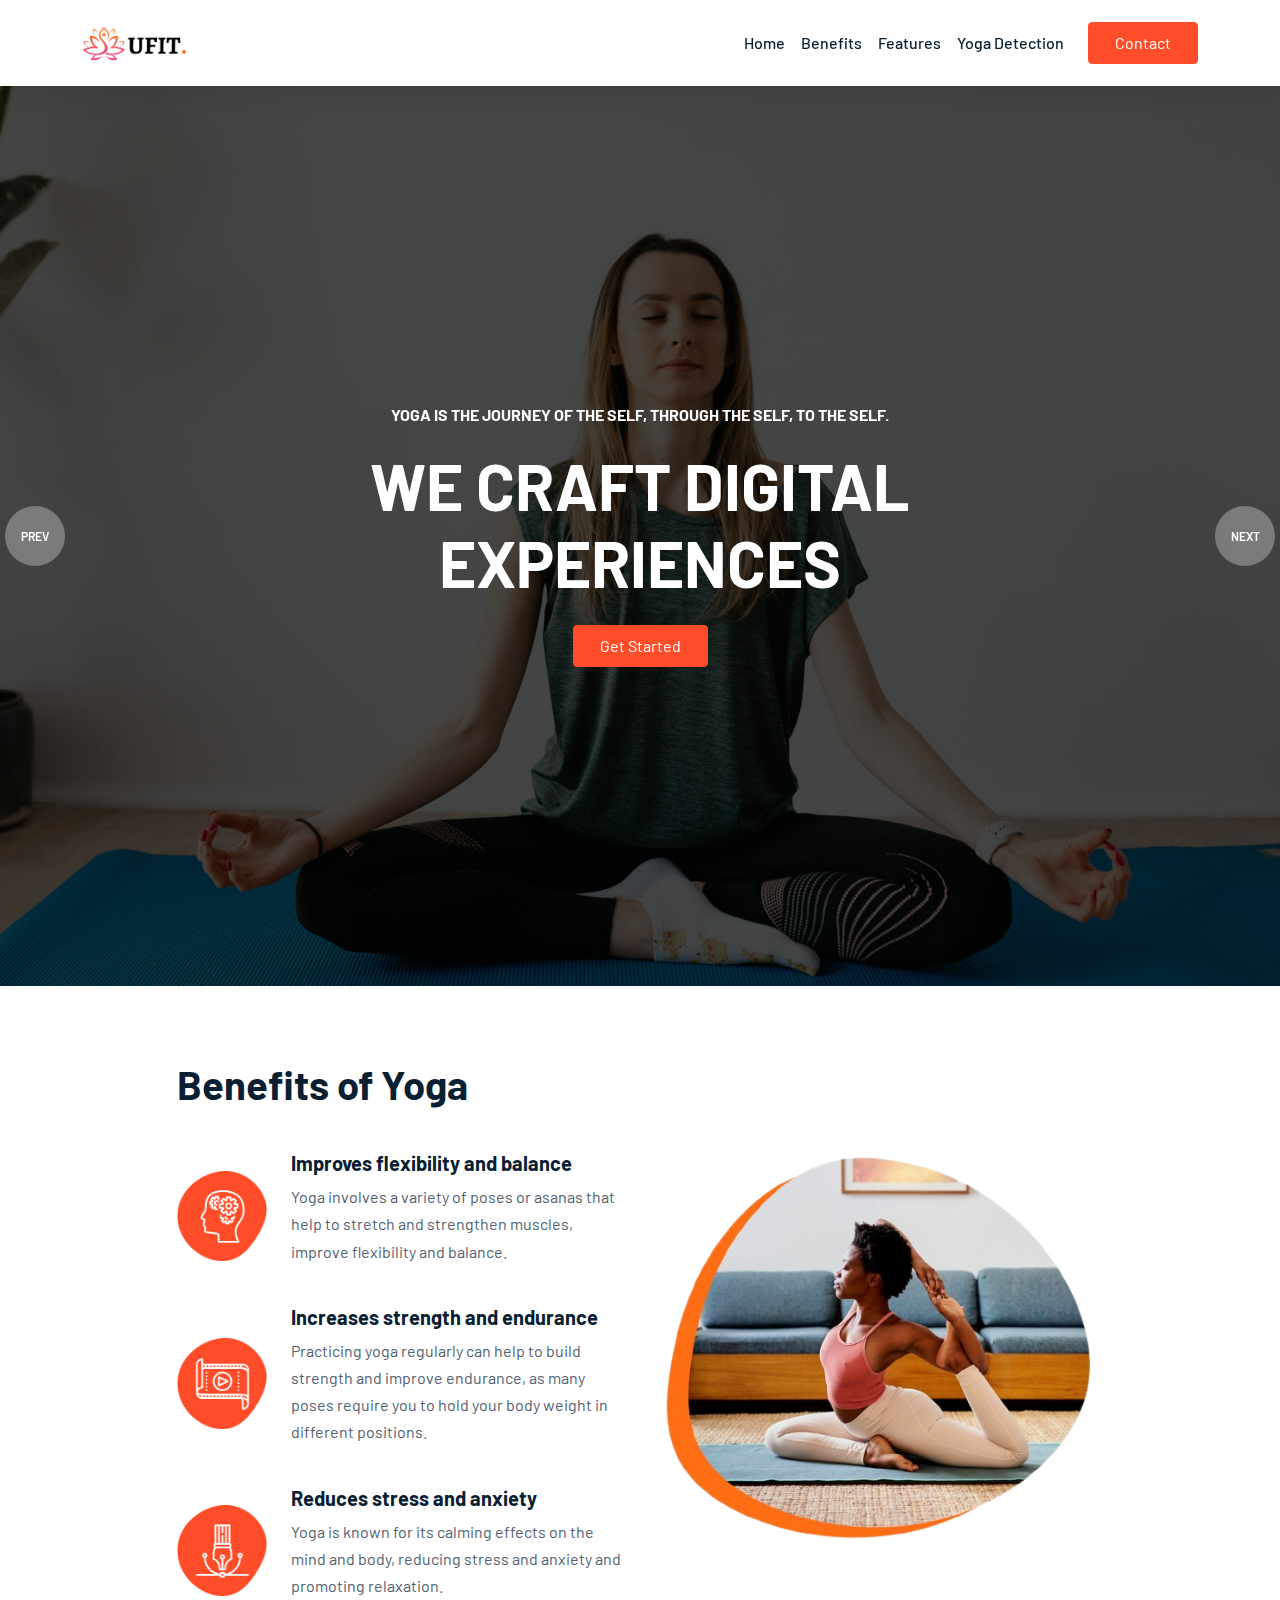
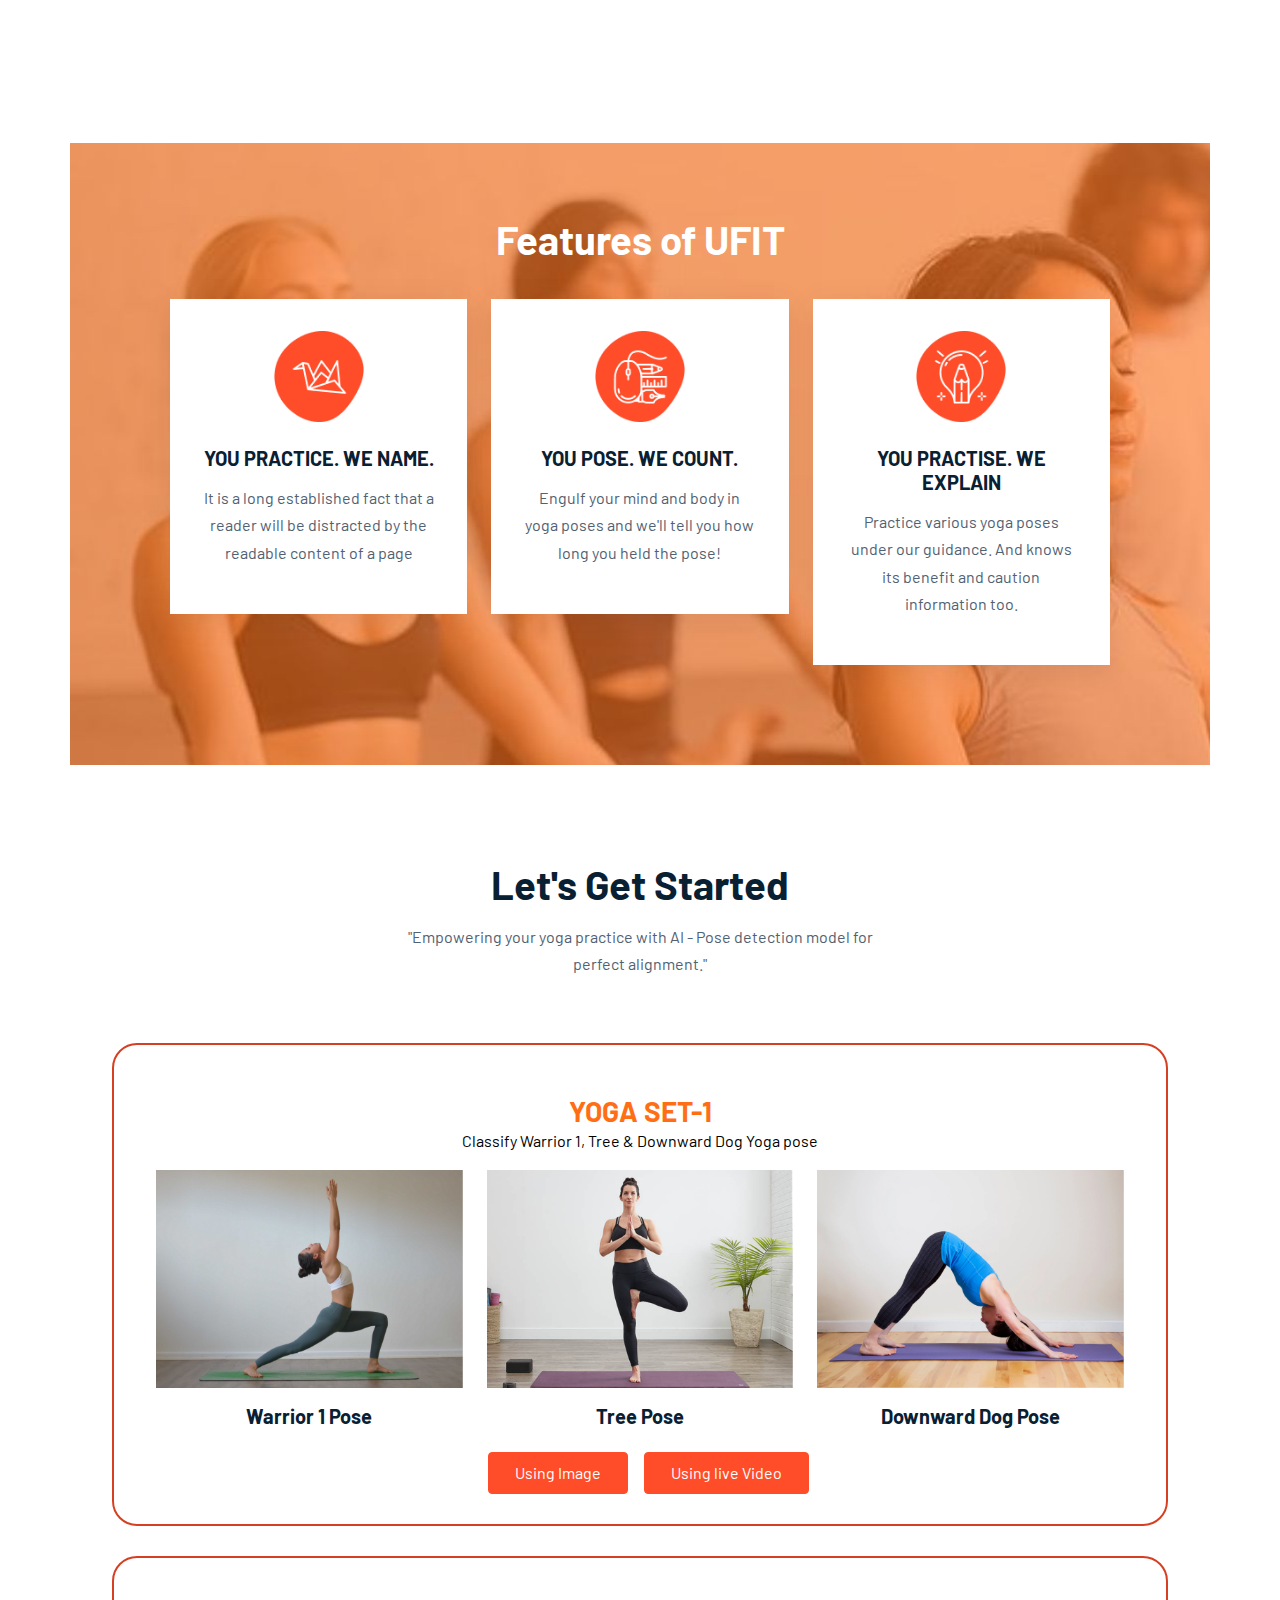
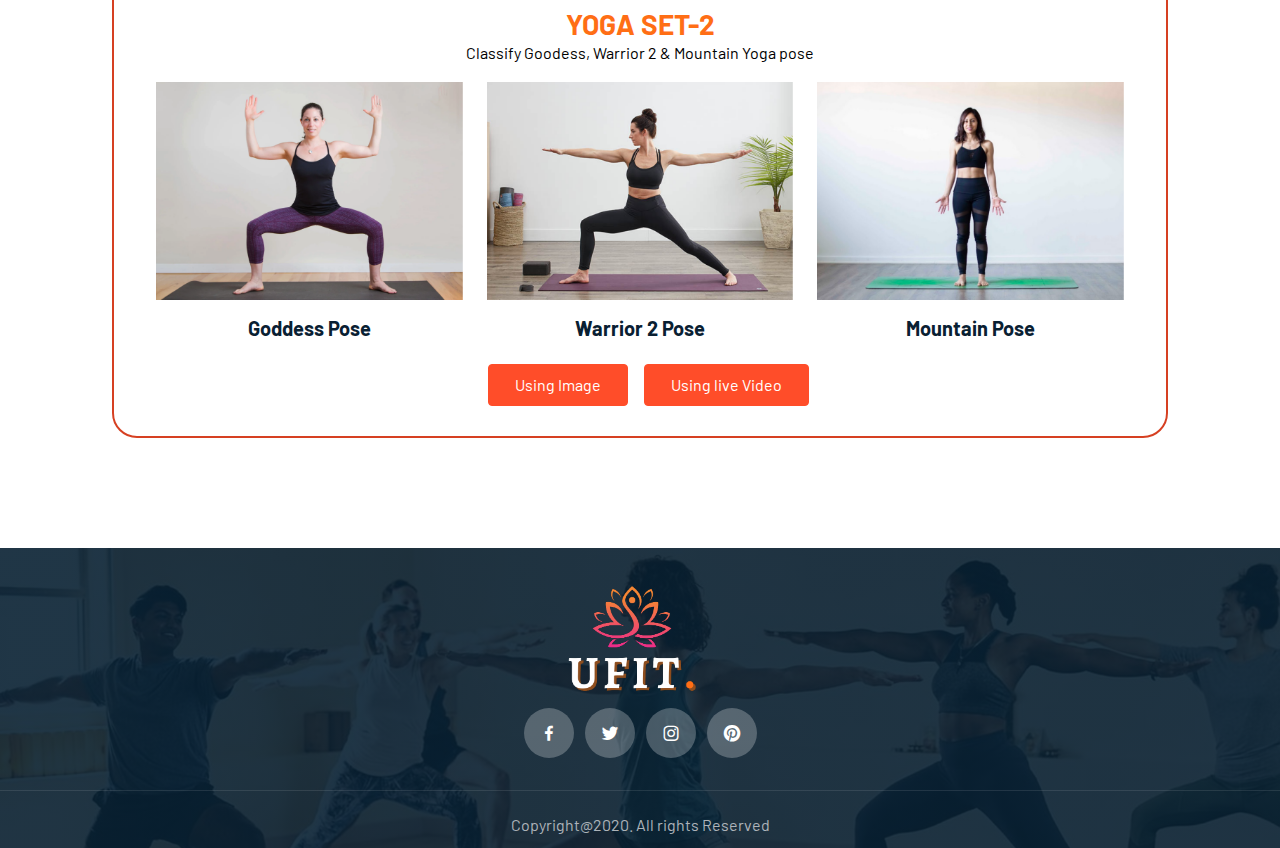
<file: index.html>
<!doctype html>
<html lang="en">

<head>
    <!-- Required meta tags -->
    <meta charset="utf-8">
    <meta name="viewport" content="width=device-width, initial-scale=1">

    <!-- Bootstrap CSS -->
    <link rel="stylesheet" href="css/bootstrap.min.css">
    <link rel="stylesheet" href="css/owl.carousel.min.css">
    <link rel="stylesheet" href="css/owl.theme.default.min.css">
    <link href='https://unpkg.com/boxicons@2.1.1/css/boxicons.min.css' rel='stylesheet'>
    <link rel="icon" type="image/x-icon" href="/img/UFIT-1.png">
    <link rel="stylesheet" href="css/style.css">

    <title>UFIT</title>
</head>

<body data-bs-spy="scroll" data-bs-target=".navbar" data-bs-offset="70">

    <!-- BOTTOM NAV -->
    <nav class="navbar navbar-expand-lg navbar-light bg-white sticky-top">
        <div class="container">
            <a class="navbar-brand" href="#"><img src="img/UFIT-2.png" height="60px"><span class="dot"></span></a>
            <button class="navbar-toggler" type="button" data-bs-toggle="collapse" data-bs-target="#navbarNav"
                aria-controls="navbarNav" aria-expanded="false" aria-label="Toggle navigation">
                <span class="navbar-toggler-icon"></span>
            </button>
            <div class="collapse navbar-collapse" id="navbarNav">
                <ul class="navbar-nav ms-auto">
                    <li class="nav-item">
                        <a class="nav-link" href="#home">Home</a>
                    </li>
                    <li class="nav-item">
                        <a class="nav-link" href="#about">Benefits</a>
                    </li>
                    <li class="nav-item">
                        <a class="nav-link" href="#services">Features</a>
                    </li>
                    <li class="nav-item">
                        <a class="nav-link" href="#team">Yoga Detection</a>
                    </li>
                </ul>
                <a href="#" data-bs-toggle="modal" data-bs-target="#exampleModal" class="btn btn-brand ms-lg-3">Contact</a>
            </div>
        </div>
    </nav>

    <!-- SLIDER -->
    <div class="owl-carousel owl-theme hero-slider">
        <div class="slide slide1">
            <div class="container">
                <div class="row">
                    <div class="col-12 text-center text-white">
                        <h6 class="text-white text-uppercase">Yoga is the journey of the self, through the self, to the self.</h6>
                        <h1 class="display-3 my-4">We craft digital<br />experiences</h1>
                        <a href="#team" class="btn btn-brand">Get Started</a>
                        <!--<a href="#" class="btn btn-outline-light ms-3">Our work</a>-->
                    </div>
                </div>
            </div>
        </div>
        <div class="slide slide2">
            <div class="container">
                <div class="row">
                    <div class="col-12 col-lg-10 offset-lg-1 text-white">
                        <h6 class="text-white text-uppercase">We craft digital experiences</h6>
                        <h1 class="display-3 my-4">Yoga is the journey of the self, through the self, to the self.</h1>
                        <center><a href="#team" class="btn btn-brand">Get Started</a></center>
                        <!--<a href="#" class="btn btn-outline-light ms-3">Our work</a>-->
                    </div>
                </div>
            </div>
        </div>
    </div>

    <!-- ABOUT -->
    <section id="about" style="padding-top: 0px;">
        <div class="container">
        
            <div class="row justify-content-center">
                <div class="col-lg-5 py-5">
                    <div class="row">

                        <div class="col-12">

                        <p><h1>Benefits of Yoga</h1></p> <br>
                            <div class="info-box">
                                <img src="img/icon6.png" alt="">
                                <div class="ms-4">
                                    <h5>Improves flexibility and balance</h5>
                                    <p>Yoga involves a variety of poses or asanas that help to stretch and strengthen muscles, improve flexibility and balance. </p>
                                </div>
                            </div>
                        </div>
                        <div class="col-12 mt-4">
                            <div class="info-box">
                                <img src="img/icon4.png" alt="">
                                <div class="ms-4">
                                    <h5>Increases strength and endurance</h5>
                                    <p>Practicing yoga regularly can help to build strength and improve endurance, as many poses require you to hold your body weight in different positions. </p>
                                </div>
                            </div>
                        </div>
                        <div class="col-12 mt-4">
                            <div class="info-box">
                                <img src="img/icon5.png" alt="">
                                <div class="ms-4">
                                    <h5>Reduces stress and anxiety</h5>
                                    <p> Yoga is known for its calming effects on the mind and body, reducing stress and anxiety and promoting relaxation.</p>
                                </div>
                            </div>
                        </div>
                    </div>
                </div>
                <div class="col-lg-5">
                    <br>
                    <img src="img/features.png" alt="" style="padding-top:120px;">
                </div>
            </div>
        </div>
    </section>
    <section id="services" class="text-center" style="padding-top: 0px; margin-top: 0px;">
        <div class="container bg-img">
            <div class="row">
                <div class="col-12">
                    <div class="intro features">
                        <!--<h6 class="text0">What we do?</h6>--> <br>
                        <h1 class="text1">Features of UFIT</h1>
                        
                    </div>
                </div>
            </div>
            <div class="row g-4">
                <div class="col-lg-4 col-md-6">
                    <div class="service">
                        <img src="img/icon1.png" alt="">
                        <h5>YOU PRACTICE. WE NAME.</h5>
                        <p>It is a long established fact that a reader will be distracted by the readable
                            content of a page</p>
                    </div>
                </div>
                <div class="col-lg-4 col-md-6">
                    <div class="service">
                        <img src="img/icon2.png" alt="">
                        <h5>YOU POSE. WE COUNT.</h5>
                        <p>Engulf your mind and body in yoga poses and we'll tell you how long you held the pose!</p>
                    </div>
                </div>
                <div class="col-lg-4 col-md-6">
                    <div class="service">
                        <img src="img/icon3.png" alt="">
                        <h5>YOU PRACTISE. WE EXPLAIN</h5>
                        <p>Practice various yoga poses under our guidance. And knows its benefit and caution information too.</p>
                    </div>
                </div>
                
            </div>
        </div>
    </section>

    

    <section id="team" style="padding-top: 0; margin-top:0 ;">
        <div class="container">
            <div class="row">
                <div class="col-12">
                    <div class="intro">
                        <!--<h6>Team</h6>-->
                        <h1>Let's Get Started</h1>
                        <p class="mx-auto">"Empowering your yoga practice with AI - Pose detection model for perfect alignment."</p>
                    </div>
                </div>
            </div>
            <div class="get-started">
            <div class="row justify-content-center color-div">
                <div class="text-get">
                    <h3 style="color: #ff6e15; margin-top: 20px;">YOGA SET-1</h3>
                    <p style="color: black; margin-top: -10px;">Classify Warrior 1, Tree & Downward Dog Yoga pose</p>
                </div>
                <div class="col-lg-4 col-md-8">
                    <div class="team-member">
                        <div class="image">
                            <img src="img/2.png" alt="">
                            
                            <div class="overlay"></div>
                        </div>

                        <h5>Warrior 1 Pose</h5>
                        
                    </div>
                </div>
                <div class="col-lg-4 col-md-8">
                    <div class="team-member">
                        <div class="image">
                            <img src="img/1.png" alt="">
                            
                            <div class="overlay"></div>
                        </div>

                        <h5>Tree Pose</h5>
                        
                    </div>
                </div>
                <div class="col-lg-4 col-md-8">
                    <div class="team-member">
                        <div class="image">
                            <img src="img/3.png" alt="">
                            
                            <div class="overlay"></div>
                        </div>

                        <h5>Downward Dog Pose</h5>
                        
                    </div>
                </div>
                <br>
                <div style="display: flex;
                flex-direction: row;
                justify-content: center;
                align-items: center; margin-top: 20px;">
                <a href="./templates/image.html"  > <button type="button" class="btn btn-brand ms-lg-3" id="set1-btn">Using Image</button></a>
                <br>
                <a href="./templates/webcam.html" > <button type="button"  class="btn btn-brand ms-lg-3" id="set1-real-btn">Using live Video </button></a></div>
            </div>
            <div class="row justify-content-center color-div">
                <div class="text-get">
                    <h3 style="color: #ff6e15; margin-top: 20px;">YOGA SET-2</h3>
                    <p style="color: black; margin-top: -10px;">Classify Goodess, Warrior 2 & Mountain Yoga pose</p>
                </div>
                <div class="col-lg-4 col-md-8">
                    <div class="team-member">
                        <div class="image">
                            <img src="img/4.png" alt="">
                            
                            <div class="overlay"></div>
                        </div>

                        <h5>Goddess Pose</h5>
                        
                    </div>
                </div>
                <div class="col-lg-4 col-md-8">
                    <div class="team-member">
                        <div class="image">
                            <img src="img/5.png" alt="">
                            
                            <div class="overlay"></div>
                        </div>

                        <h5>Warrior 2 Pose</h5>
                        
                    </div>
                </div>
                <div class="col-lg-4 col-md-8">
                    <div class="team-member">
                        <div class="image">
                            <img src="img/6.png" alt="">
                            
                            <div class="overlay"></div>
                        </div>

                        <h5>Mountain Pose</h5>
                        
                    </div>
                </div>
                
                <div style="display: flex;
                flex-direction: row;
                justify-content: center;
                align-items: center; margin-top: 20px;">
                
                <a href="./templates/image.html"  > <button type="button" class="btn btn-brand ms-lg-3" id="set2-btn">Using Image</button></a>
                <br>
                <a href="./templates/webcam.html" > <button type="button"  class="btn btn-brand ms-lg-3" id="set2-real-btn" >Using live Video </button></a></div>
            </div>
        </div>
    </div>
    </section>

    

    <footer>
        <div class="footer-top text-center">
            <div class="container">
                <div class="row justify-content-center">
                    <div class="col-lg-6 text-center">
                        <h4 class="navbar-brand"><img src="/img/UFIT-3.png" style="width: 200px; margin-top: -50px"><span class="dot"></span></h4>
                        
                        <div class="col-auto social-icons">
                            <a href="#"><i class='bx bxl-facebook'></i></a>
                            <a href="#"><i class='bx bxl-twitter'></i></a>
                            <a href="#"><i class='bx bxl-instagram'></i></a>
                            <a href="#"><i class='bx bxl-pinterest'></i></a>
                        </div>
                    </div>
                </div>
            </div>
        </div>
        <div class="footer-bottom text-center">
            <p class="mb-0">Copyright@2020. All rights Reserved</p>
        </div>
    </footer>


    <!-- Modal -->
    <div class="modal fade" id="exampleModal" tabindex="-1" aria-labelledby="exampleModalLabel" aria-hidden="true">
        <div class="modal-dialog modal-dialog-centered modal-xl">
            <div class="modal-content">
                <div class="modal-body p-0">
                    <div class="container-fluid">
                        <div class="row gy-4">
                            <div class="col-lg-4 col-sm-12 bg-cover contact-pg">
                                <div>
                                    
                                </div>
                            </div>
                            <div class="col-lg-8">
                                <form class="p-lg-5 col-12 row g-3">
                                    <div>
                                        <h1>Get in touch</h1>
                                    <p>Fell free to contact us and we will get back to you as soon as possible</p>
                                    </div>
                                    <div class="col-lg-6">
                                        <label for="userName" class="form-label">First name</label>
                                        <input type="text" class="form-control" placeholder="Jon" id="userName"
                                            aria-describedby="emailHelp">
                                    </div>
                                    <div class="col-lg-6">
                                        <label for="userName" class="form-label">Last name</label>
                                        <input type="text" class="form-control" placeholder="Doe" id="userName"
                                            aria-describedby="emailHelp">
                                    </div>
                                    <div class="col-12">
                                        <label for="userName" class="form-label">Email address</label>
                                        <input type="email" class="form-control" placeholder="Johndoe@example.com" id="userName"
                                            aria-describedby="emailHelp">
                                    </div>
                                    <div class="col-12">
                                        <label for="exampleInputEmail1" class="form-label">Enter Message</label>
                                        <textarea name="" placeholder="This is looking great and nice." class="form-control" id=""  rows="4"></textarea>
                                    </div>

                                    <div class="col-12">
                                        <button type="submit" class="btn btn-brand">Send Message</button>
                                    </div>
                                </form>
                            </div>
                        </div>
                    </div>
                </div>

            </div>
        </div>
    </div>









    <script src="js/jquery.min.js"></script>
    <script src="js/bootstrap.bundle.min.js"></script>
    <script src="js/owl.carousel.min.js"></script>
    <script src="js/app.js"></script>
    <script>
        document.getElementById("set1-btn").addEventListener("click", () => {
            console.log("Set 1 Button");
            sessionStorage.setItem("yogaSet", "1");
        });

        document.getElementById("set1-real-btn").addEventListener("click", () => {
            console.log("Set 1 Button");
            sessionStorage.setItem("yogaSet", "1");
        });

        document.getElementById("set2-btn").addEventListener("click", () => {
            console.log("Set 2 Button");
            sessionStorage.setItem("yogaSet", "2");
        });
        document.getElementById("set2-real-btn").addEventListener("click", () => {
            console.log("Set 2 Button");
            sessionStorage.setItem("yogaSet", "2");
        });
    </script>
</body>

</html>
</file>
<file: css/style.css>
@import url('https://fonts.googleapis.com/css2?family=Barlow:wght@400;500;600;700&display=swap');

:root {
    --brand: #ff4d29;
    --dark: #092032;
    --body: #516171;
    --border: rgba(0,0,0,0.08);
    --shadow: 0px 6px 30px rgba(0, 0, 0, 0.08);
    
}

body {
    font-family: "Barlow", sans-serif;
    color: var(--body);
    line-height: 1.7;
}

h1,h2,h3,h4,h5,h6,
.display-1,.display-2,.display-3,.display-4 {
    font-weight: 700;
    color: var(--dark);
}
.bg-img {
    background-image: url("/img/yoga1.jpg");
    width: 100%;
    padding-bottom: 100px;
    padding-top: 30px;
    padding-left: 100px;
    padding-right: 100px;
}
.features {
    color: white;
}
.bg-cover {
    background-size: cover;
    background-position: center;
    background-repeat: no-repeat;
}

img {
    width: 100%;
}

a {
    color: var(--dark);
    transition: all 0.4s ease;
    font-weight: 500;
}

a:hover {
    color: var(--brand);
}

section {
    padding-top: 80px;
    padding-bottom: 80px;
}

.text-brand {
    color: var(--brand) !important;
}


.hero-slider .owl-prev,
.hero-slider .owl-next{
    background-color: rgba(255, 255, 255, 0.3) !important;
    width: 60px !important;
    height: 60px !important;
    display: block;
    display: grid;
    place-items: center;
    color: #fff !important;
    border-radius: 100px;
    line-height: 0;
    border-radius: 100px !important;
    position: absolute;
    top: 50%;
    font-weight: 600 !important;
    font-size: 12px !important;
    transition: all 0.4s ease;
    margin-top: -30px !important;
}

.owl-prev {
    left: 0;
}
.owl-next {
    right: 0;
}

.hero-slider .owl-prev:hover,
.hero-slider .owl-next:hover {
    background-color: var(--brand) !important; 
}

.owl-dot.active span{
    background-color: var(--brand) !important;
}


 /* slide */
 .slide {
     min-height: 100vh;
     display: flex;
     align-items: center;
     justify-content: center;
     position: relative;
}

.slide1 {
    background: linear-gradient(rgba(0, 0, 0, 0.4), rgba(0, 0, 0, 0.4)), url("/img/img1.png");
    background-size: cover;
    background-position: center;
    background-repeat: no-repeat;
}

.slide2 {
    background: linear-gradient(rgba(0, 0, 0, 0.4), rgba(0, 0, 0, 0.4)), url("/img/img2.jpg");
    background-size: cover;
    background-position: center;
    background-repeat: no-repeat;
}

.slide .display-3 {
    text-transform: uppercase;
    color: #fff;
}

/* navbar */
.top-nav {
    background-color: var(--brand);
    color: #fff;
    padding-top: 5px;
    padding-bottom: 5px;
}

.top-nav p {
    display: inline-block;
    margin-bottom: 0;
    margin-right: 10px;
}

.top-nav span,
.top-nav i {
    vertical-align: middle;
}

.navbar {
    box-shadow: var(--shadow);
}

.social-icons a {
    width: 28px;
    height: 28px;
    display: inline-flex;
    color: #fff;
    background-color: rgba(255, 255, 255, 0.25);
    text-decoration: none;
    align-items: center;
    justify-content: center;
    border-radius: 100px;
}

.social-icons a:hover {
    background-color: #fff;
    color: var(--brand);
}

.navbar .navbar-nav .nav-link {
    color: var(--dark);
}

.navbar .navbar-nav .nav-link:hover {
    color: var(--brand);
}

.navbar .navbar-nav .nav-link.active {
    color: var(--brand);
}

.navbar-brand {
    font-size: 28px;
    font-weight: 700;
}

.navbar-brand .dot {
    color: var(--brand);
}

.btn {
    padding: 8px 26px;
}

.btn-brand {
    border-color: var(--brand);
    background-color: var(--brand);
    color: #fff;
}

.btn-brand:hover {
    background-color: #d64022;
    border-color: #d64022;
    color: #fff;
}

.intro {margin-bottom: 36px;
text-align: center;}

.intro p {
    max-width: 500px;
}
.intro h6{
    color: var(--brand);
    font-weight: 400;
    text-transform: uppercase;
}

.intro h1 {
    margin-top: 15px;
    margin-bottom: 15px;
}

.info-box {
    align-items: center;
    display: flex;
}

.info-box img {
    width: 90px;
}


#milestone {
    background: linear-gradient(rgba(255, 77, 41, 0.85), rgba(255, 77, 41, 0.85)), url(../img/bg_banner1.jpg);
    background-size: cover;
    background-position: center;
    background-repeat: no-repeat;
}

#milestone h1,
#milestone p {
    color: #fff;
}

.service {
    padding: 32px;
    background-color: #fff;
    box-shadow: var(--shadow);
}

.service h5 {
    margin-top: 24px;
    margin-bottom: 14px;
}

.service img {
    width: 90px;
}


.project {
    position: relative;
    overflow: hidden;
    z-index: 2;
}

.project h6 {
    font-weight: 400;
}

.project h6::before {
    content: "";
    height: 2px;
    width: 30px;
    display: inline-block;
    background: var(--brand);
    vertical-align: middle;
    margin-right: 10px;
}


.project .overlay {
    width: 100%;
    height: 220px;
    position: absolute;
    bottom: 0;
    left: 0;
    background: linear-gradient(180deg, rgba(255, 76, 41, 0) 0%, var(--dark) 100%);
}
.color-div {
    border-width: 2px;
    border: 2px solid #d64022;
    padding: 30px;
    margin: 30px;
    border-radius: 25px;
}
.project .content {
    position: absolute;
    left: 10%;
    bottom: 10%
}

.project h2,
.project h6 {
    color: #fff;
}
.text0 {
    color: wheat;
}
.text1 {
    color: white;
}

.team-member {
    text-align: center;
}

.team-member .image{
    position: relative;
    z-index: 2;
    overflow: hidden;
}

.team-member .overlay {
    width: 100%;
    height: 100%;
    position: absolute;
    left: 0;
    top: -10%;
    background-color: rgba(255, 77, 41, 0.414);
    opacity: 0;
    transition: all 0.4s ease;
}

.team-member h5 {
    margin-top: 16px;
    margin-bottom: 4px;
}

.team-member .social-icons {
    position: absolute;
    top: 60%;
    left: 50%;
    transform: translate(-50%, -50%);
    z-index: 2;
    opacity: 0;
    transition: all 0.4s ease;
}
.text-get {
    text-align: center;
    color: #ff4d29;
}
.team-member .social-icons a {
    width: 40px;
    height: 40px;
}

.team-member:hover .social-icons {
    top: 50%;
    opacity: 1;
}

.team-member:hover .overlay {
    top: 0%;
    opacity: 1;
}

#reviews {

    background: linear-gradient(-90deg, rgba(8, 32, 50, 0.8), rgba(8, 32, 50, 0.8)), url(../img/bg_banner1.jpg), #082032;;
    background-size: cover;
    background-position: center;
    background-repeat: no-repeat;
}

.review {
    text-align: center;
    z-index: 2;
    position: relative;
    margin: 15px;
    max-width: 768px;
    margin: auto;
}

.review .bxs-quote-alt-left {
    font-size: 120px;
    position: absolute;
    opacity: 0.1;
    left: 50%;
    top: 50%;
    transform: translate(-50%, -50%);
    color: #fff;
}

.review img {
    width: 80px !important;
    height: 80px;
    border-radius: 100px;
    margin: auto;
}

.review h5 {
    margin-top: 16px;
    margin-bottom: 4px;
    color: #fff;
}

.review h3 {
    margin-top: 26px;
    margin-bottom: 26px;
    font-size: 22px;
    color: #fff;
    font-weight: 400;
    line-height: 1.7;
}

.review small {
    color: var(--brand);
}

.review .stars {
    color: var(--brand);
}

.blog-post {
    position: relative;
    background-color: #fff;
    box-shadow: var(--shadow);
}

.blog-post .content {
    padding: 32px;
}

.blog-post a {
    position: absolute;
    top: 20px;
    left: 20px;
    background-color: var(--brand);
    padding: 2px 12px;
    border-radius: 100px;
    text-decoration: none;
    color: #fff;
}

.blog-post h5 {
    margin-top: 12px;
    margin-bottom: 12px;
}

.blog-post small {
    text-transform: uppercase;
    color: var(--brand);
    text-decoration: underline;
}

footer {
    background: linear-gradient(0deg, rgba(8, 32, 50, 0.9), rgba(8, 32, 50, 0.9)), url("/img/UFIT5.png"), #082032;;;
    background-size: cover;
    background-position: center;
    background-repeat: no-repeat;
}

footer .footer-top {
    padding-top: 80px;
    padding-bottom: 40px;
}

.footer-bottom {
    border-top: 1px solid rgba(255, 255, 255, 0.1);
    padding-bottom: 10px;
    padding-top: 20px;
}

footer .navbar-brand {
    color: #fff;
}

footer p {
    color: #ADB3B9;
}

footer .social-icons a {
    width: 50px;
    height: 50px;
    font-size: 20px;
    margin-left: 4px;
    margin-right: 4px;
    margin-bottom: -39px;
}
.contact-pg {
    background-image: url("/img/image.png");
}
.loader {
    min-height: 100vh;
    display: flex;
    align-items: center;
    justify-content: center;
    background-color: red;
    z-index: 99999;
    position: fixed;
    left: 0;
    right: 0;
}


input.form-control {
    border-color: transparent;
    height: 44px;
}

.form-control {
    background-color: rgba(0, 0, 0, 0.04);
    border-color: rgba(0, 0, 0, 0.04);;
}

.form-control:focus {
    box-shadow: none;
    border-color: var(--brand);
}
</file>
